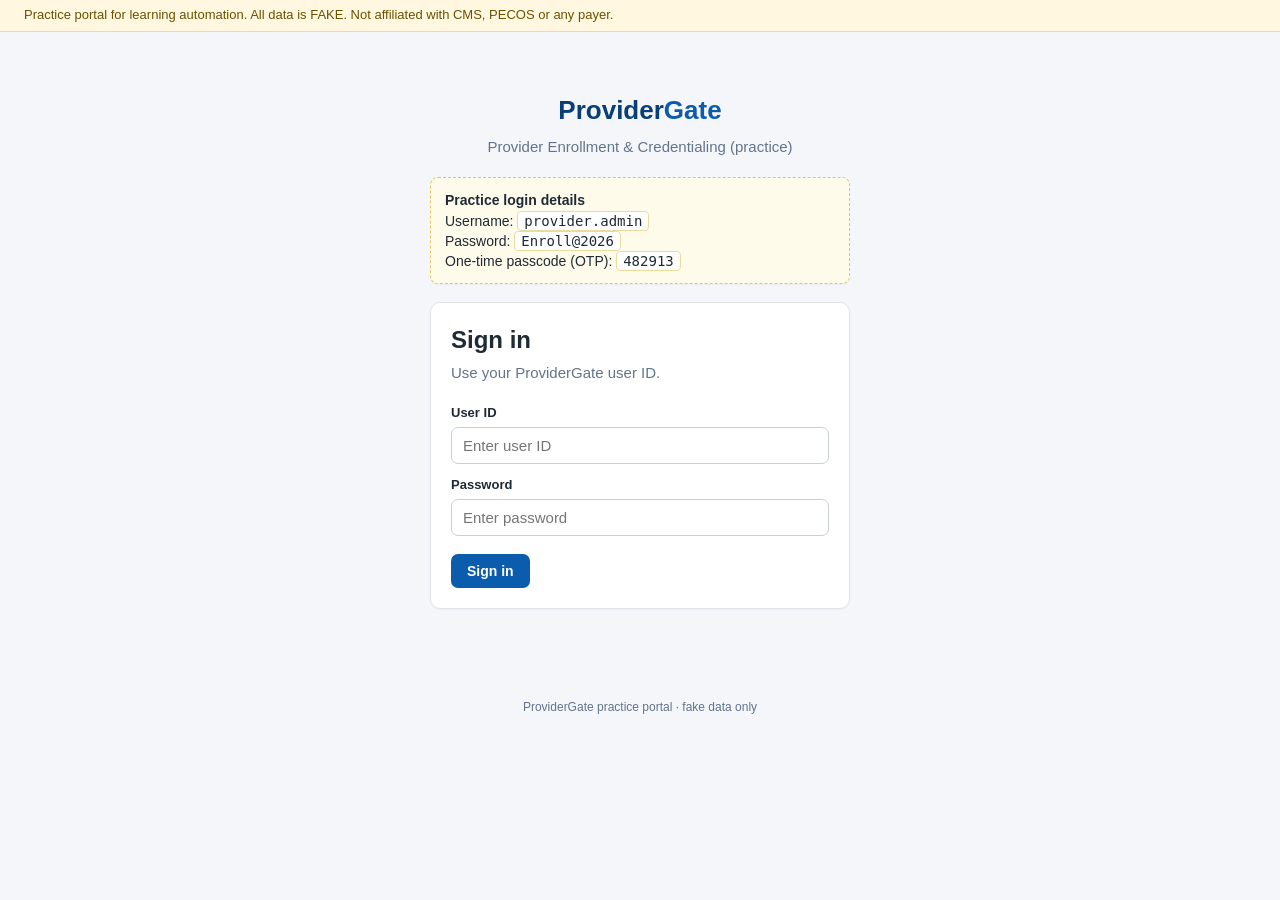
<file: practice-portal/index.html>
<!DOCTYPE html>
<html lang="en">
<head>
<meta charset="utf-8">
<meta name="viewport" content="width=device-width, initial-scale=1">
<title>Sign in | ProviderGate Practice Portal</title>
<link rel="stylesheet" href="style.css">
</head>
<body>
<div class="banner" role="note">Practice portal for learning automation. All data is FAKE. Not affiliated with CMS, PECOS or any payer.</div>
<div class="login-wrap">
  <div class="brand">Provider<span>Gate</span></div>
  <p class="sub" style="text-align:center">Provider Enrollment &amp; Credentialing (practice)</p>

  <div class="card creds" data-testid="practice-credentials">
    <strong>Practice login details</strong><br>
    Username: <code data-testid="demo-username">provider.admin</code><br>
    Password: <code data-testid="demo-password">Enroll@2026</code><br>
    One-time passcode (OTP): <code data-testid="demo-otp">482913</code>
  </div>

  <!-- STEP 1: username + password -->
  <form class="card" id="loginForm" data-testid="login-form" novalidate>
    <h1>Sign in</h1>
    <p class="sub">Use your ProviderGate user ID.</p>
    <label data-dyn-for="ctl00_Main_txtUserId">User ID</label>
    <input type="text" data-dyn="ctl00_Main_txtUserId" name="username" placeholder="Enter user ID" autocomplete="username" data-testid="username-input">
    <label data-dyn-for="ctl00_Main_txtPwd">Password</label>
    <input type="password" data-dyn="ctl00_Main_txtPwd" name="password" placeholder="Enter password" autocomplete="current-password" data-testid="password-input">
    <div class="alert error hidden" role="alert" data-testid="login-error"></div>
    <div class="actions"><button type="submit" data-dyn="ctl00_Main_btnLogin" data-testid="login-button">Sign in</button>
      <span class="muted hidden" data-testid="sending-code"><span class="spinner sm"></span>Sending code…</span></div>
  </form>

  <!-- STEP 2: OTP (appears after a short delay) -->
  <form class="card hidden" id="otpForm" data-testid="otp-form" novalidate>
    <h1>Verify it's you</h1>
    <p class="sub">We sent a 6-digit code to the phone ending in ••42.</p>
    <label data-dyn-for="ctl00_Main_txtOtp">One-time passcode</label>
    <input type="text" inputmode="numeric" maxlength="6" data-dyn="ctl00_Main_txtOtp" name="otp" placeholder="6-digit code" data-testid="otp-input" autocomplete="one-time-code">
    <div class="alert error hidden" role="alert" data-testid="otp-error"></div>
    <div class="actions"><button type="submit" data-dyn="ctl00_Main_btnVerify" data-testid="verify-otp-button">Verify</button>
      <span class="muted hidden" data-testid="verifying"><span class="spinner sm"></span>Verifying…</span></div>
  </form>
</div>
<footer>ProviderGate practice portal · fake data only</footer>
<script src="app.js"></script>
<script>
  Portal.randomizeIds();
  var next = Portal.qs("next") || "dashboard.html";
  if (!/^[\w.-]+\.html(\?.*)?$/.test(next)) next = "dashboard.html";
  if (Portal.isAuthed()) location.replace(next);

  var lf = document.getElementById("loginForm"), of = document.getElementById("otpForm");
  lf.addEventListener("submit", function (e) {
    e.preventDefault();
    var u = lf.username.value.trim(), p = lf.password.value, err = lf.querySelector("[data-testid=login-error]");
    err.classList.add("hidden");
    if (!u || !p) { err.textContent = "Enter your user ID and password."; err.classList.remove("hidden"); return; }
    if (u !== Portal.USER.username || p !== Portal.USER.password) { err.textContent = "Invalid user ID or password. Please try again."; err.classList.remove("hidden"); return; }
    lf.querySelector("[data-testid=login-button]").disabled = true;
    lf.querySelector("[data-testid=sending-code]").classList.remove("hidden");
    setTimeout(function () { lf.classList.add("hidden"); of.classList.remove("hidden"); of.otp.focus(); }, 600 + Math.random() * 900);
  });
  of.addEventListener("submit", function (e) {
    e.preventDefault();
    var err = of.querySelector("[data-testid=otp-error]");
    err.classList.add("hidden");
    if (of.otp.value.trim() !== Portal.USER.otp) { err.textContent = "That code is incorrect or expired."; err.classList.remove("hidden"); return; }
    of.querySelector("[data-testid=verifying]").classList.remove("hidden");
    setTimeout(function () { Portal.signIn(); location.href = next; }, 400);
  });
</script>
</body>
</html>
</file>
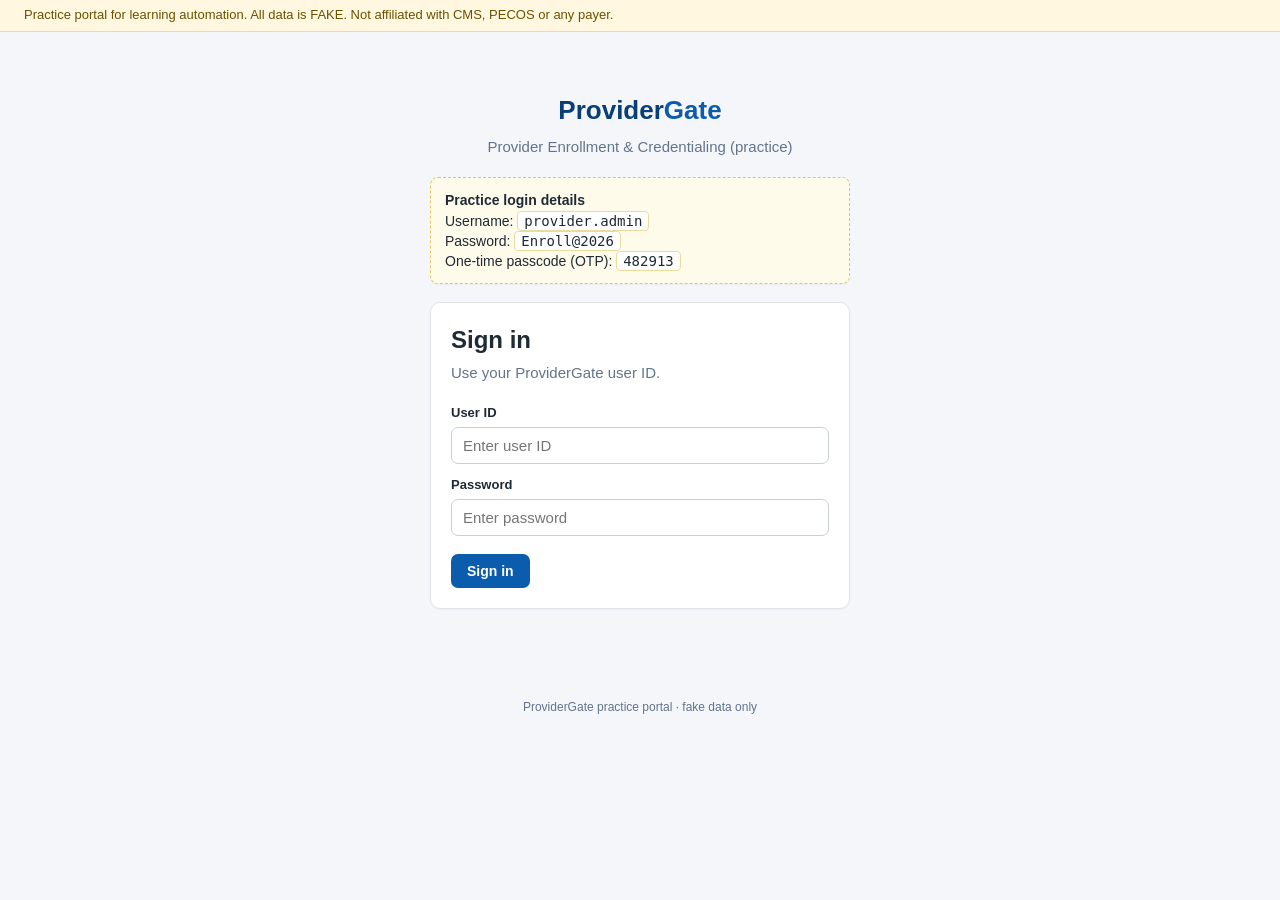
<file: practice-portal/dashboard.html>
<!DOCTYPE html>
<html lang="en">
<head>
<meta charset="utf-8">
<meta name="viewport" content="width=device-width, initial-scale=1">
<title>Dashboard | ProviderGate</title>
<link rel="stylesheet" href="style.css">
</head>
<body>
<main>
  <h1 data-testid="welcome-message">Welcome back, Provider Admin</h1>
  <p class="sub">Here's what's happening with your provider network today.</p>

  <div class="grid" style="margin-bottom:18px">
    <div class="card"><div class="stat-label">Providers on file</div><div class="stat" data-testid="stat-total">0</div></div>
    <div class="card"><div class="stat-label">Active licenses</div><div class="stat" data-testid="stat-active">0</div></div>
    <div class="card"><div class="stat-label">Expiring in 90 days</div><div class="stat" data-testid="stat-expiring" style="color:var(--warn)">0</div></div>
    <div class="card"><div class="stat-label">Applications in review</div><div class="stat" data-testid="stat-review">0</div></div>
  </div>

  <div class="card">
    <h2 style="margin-top:0;font-size:18px">Quick links</h2>
    <p class="help">Heads-up for automation: the order of these tiles changes on every visit. Never click "the 3rd tile".</p>
    <div class="grid" id="tiles" data-testid="quick-links"></div>
  </div>

  <div class="card">
    <h2 style="margin-top:0;font-size:18px">Recent activity</h2>
    <ul id="activity" data-testid="recent-activity"></ul>
  </div>
</main>
<footer>ProviderGate practice portal · fake data only</footer>
<script src="data.js"></script>
<script src="app.js"></script>
<script>
  if (Portal.requireAuth()) {
    Portal.header("dashboard.html");
    var P = window.PROVIDERS, today = new Date(); today.setHours(0,0,0,0);
    document.querySelector("[data-testid=stat-total]").textContent = P.length;
    document.querySelector("[data-testid=stat-active]").textContent = P.filter(function (p) { return p.licenseStatus === "Active"; }).length;
    document.querySelector("[data-testid=stat-expiring]").textContent = P.filter(function (p) { return p.licenseStatus === "Active" && p.expiryOffsetDays <= 90; }).length;
    document.querySelector("[data-testid=stat-review]").textContent = P.filter(function (p) { return p.enrollmentStatus === "In Review"; }).length;
    var tiles = [
      ["providers.html", "Provider search", "Find providers, filter by name, open details", "tile-providers"],
      ["license-lookup.html", "License lookup", "Check license status & expiry by NPI, license # or state", "tile-license"],
      ["enroll.html", "New enrollment", "Multi-step enrollment application", "tile-enroll"],
      ["downloads.html", "Downloads", "Provider roster CSV and reports", "tile-downloads"],
      ["status-queue.html", "Application status queue", "Slow page with a loading spinner", "tile-slow"],
      ["tools.html", "Help & tools", "Popups, new tabs and dialogs", "tile-tools"]
    ].sort(function () { return Math.random() - 0.5; });
    document.getElementById("tiles").innerHTML = tiles.map(function (t) {
      return '<a class="tile" href="' + t[0] + '" data-testid="' + t[3] + '" id="' + Portal.rid("tile") + '"><strong>' + t[1] + "</strong><small>" + t[2] + "</small></a>";
    }).join("");
    var acts = ["Revalidation reminder sent to Daniel Brooks, PA", "License verified for Aarav Mehta, MD (TX)", "Enrollment ENR-2026-104882 moved to In Review", "CAQH attestation due for 4 providers", "Roster export downloaded"];
    document.getElementById("activity").innerHTML = acts.map(function (a) { return "<li>" + a + "</li>"; }).join("");
  }
</script>
</body>
</html>
</file>
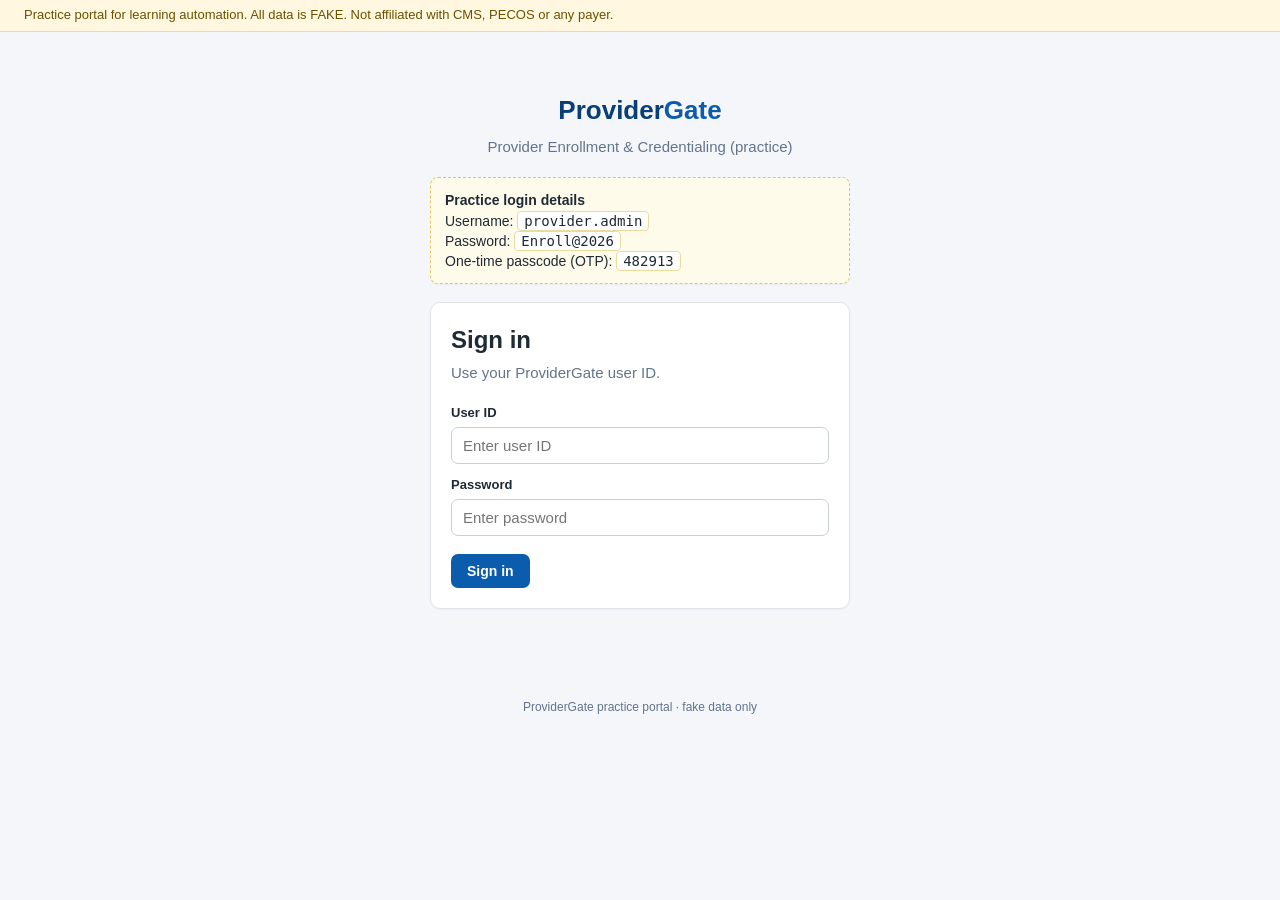
<file: practice-portal/downloads.html>
<!DOCTYPE html>
<html lang="en">
<head>
<meta charset="utf-8">
<meta name="viewport" content="width=device-width, initial-scale=1">
<title>Downloads | ProviderGate</title>
<link rel="stylesheet" href="style.css">
</head>
<body>
<main>
  <h1>Downloads</h1>
  <p class="sub">Exports and reports for your organization.</p>
  <div class="card">
    <table aria-label="Available downloads">
      <thead><tr><th>Report</th><th>Format</th><th>Updated</th><th></th></tr></thead>
      <tbody>
        <tr><td>Provider roster (all enrolled providers)</td><td>CSV</td><td data-testid="roster-updated"></td>
          <td><a class="btn" href="provider-roster.csv" download="provider-roster.csv" data-testid="download-roster" id="lnkRoster_ctl03_x81">Download CSV</a></td></tr>
        <tr><td>Enrollment status report (generated now)</td><td>CSV</td><td>On demand</td>
          <td><button type="button" class="secondary" data-testid="generate-report">Generate report</button></td></tr>
      </tbody>
    </table>
    <p class="help">Tip: the second button builds the file in the browser, so there is no fixed URL to grab. That's exactly when Playwright's <code>expect_download()</code> shines.</p>
    <div class="alert info hidden" data-testid="report-status" role="status"></div>
  </div>
</main>
<footer>ProviderGate practice portal · fake data only</footer>
<script src="data.js"></script>
<script src="app.js"></script>
<script>
if (Portal.requireAuth()) {
  Portal.header("downloads.html");
  document.querySelector("[data-testid=roster-updated]").textContent = Portal.fmtUS(new Date());
  document.querySelector("[data-testid=generate-report]").addEventListener("click", function () {
    var st = document.querySelector("[data-testid=report-status]");
    st.textContent = "Preparing report…"; st.classList.remove("hidden");
    setTimeout(function () {
      var lines = [["NPI", "Provider", "Enrollment Status", "License Status", "License Expiry"].join(",")];
      window.PROVIDERS.forEach(function (p) {
        lines.push([p.npi, '"' + p.firstName + " " + p.lastName + '"', p.enrollmentStatus, p.licenseStatus, Portal.fmtUS(Portal.expiryDate(p))].join(","));
      });
      var blob = new Blob([lines.join("\r\n")], { type: "text/csv" });
      var a = document.createElement("a"), d = new Date();
      a.href = URL.createObjectURL(blob);
      a.download = "enrollment_status_" + d.getFullYear() + String(d.getMonth() + 1).padStart(2, "0") + String(d.getDate()).padStart(2, "0") + ".csv";
      document.body.appendChild(a); a.click(); a.remove();
      st.textContent = "Report ready: " + a.download;
    }, 800);
  });
}
</script>
</body>
</html>
</file>
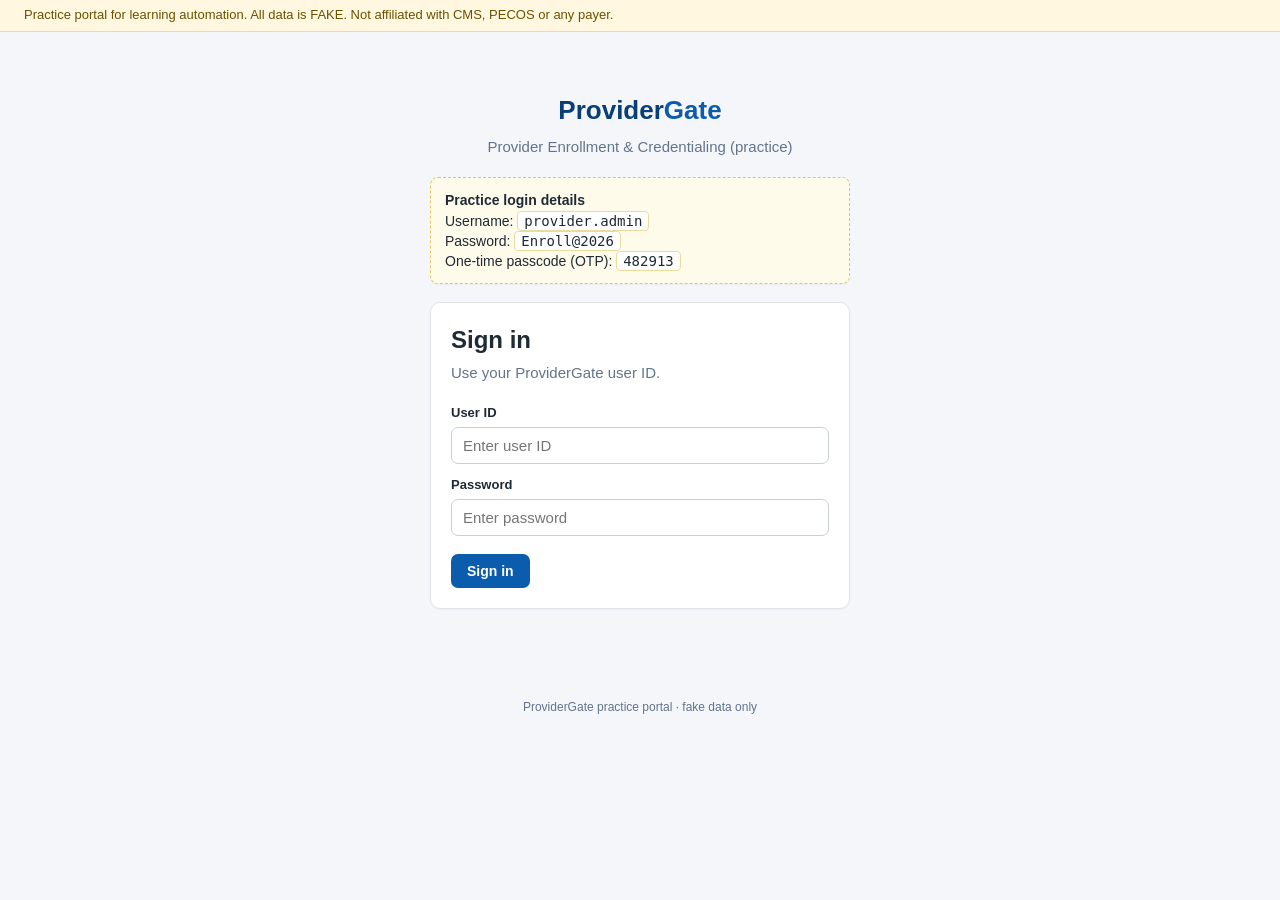
<file: practice-portal/enroll.html>
<!DOCTYPE html>
<html lang="en">
<head>
<meta charset="utf-8">
<meta name="viewport" content="width=device-width, initial-scale=1">
<title>New enrollment | ProviderGate</title>
<link rel="stylesheet" href="style.css">
</head>
<body>
<main>
  <h1>Provider enrollment application</h1>
  <p class="sub">Complete all four steps. Fields marked * are required.</p>
  <ol class="steps" data-testid="step-indicator">
    <li data-step="1">1. Provider details</li><li data-step="2">2. Practice</li><li data-step="3">3. Documents</li><li data-step="4">4. Review &amp; submit</li>
  </ol>

  <form id="enrollForm" class="card" novalidate data-testid="enrollment-form">
    <!-- STEP 1 -->
    <section data-step-panel="1" data-testid="step-1">
      <h2 style="margin-top:0;font-size:18px">Step 1 of 4: Provider details</h2>
      <div class="row">
        <div><label data-dyn-for="ctl00_Enroll_txtFirst">First name *</label><input type="text" name="firstName" data-dyn="ctl00_Enroll_txtFirst" data-testid="first-name"></div>
        <div><label data-dyn-for="ctl00_Enroll_txtLast">Last name *</label><input type="text" name="lastName" data-dyn="ctl00_Enroll_txtLast" data-testid="last-name"></div>
      </div>
      <div class="row">
        <div><label data-dyn-for="ctl00_Enroll_txtNpi">NPI *</label><input type="text" name="npi" maxlength="10" placeholder="10-digit NPI" data-dyn="ctl00_Enroll_txtNpi" data-testid="npi"><div class="help">Exactly 10 digits.</div></div>
        <div><label data-dyn-for="ctl00_Enroll_dtDob">Date of birth *</label><input type="date" name="dob" data-dyn="ctl00_Enroll_dtDob" data-testid="dob"></div>
      </div>
      <div class="row">
        <div><label data-dyn-for="ctl00_Enroll_ddlType">Provider type *</label>
          <select name="providerType" data-dyn="ctl00_Enroll_ddlType" data-testid="provider-type">
            <option value="">-- Select --</option><option value="MD">Physician (MD)</option><option value="DO">Physician (DO)</option>
            <option value="NP">Nurse Practitioner (NP)</option><option value="PA">Physician Assistant (PA)</option><option value="GRP">Group Practice</option>
          </select></div>
        <div><label data-dyn-for="ctl00_Enroll_ddlSpec">Primary specialty *</label>
          <select name="specialty" data-dyn="ctl00_Enroll_ddlSpec" data-testid="specialty"><option value="">-- Select --</option></select></div>
      </div>
    </section>

    <!-- STEP 2 -->
    <section data-step-panel="2" data-testid="step-2" class="hidden">
      <h2 style="margin-top:0;font-size:18px">Step 2 of 4: Practice information</h2>
      <fieldset data-testid="enrollment-type"><legend>Enrollment type *</legend>
        <label class="inline"><input type="radio" name="enrollmentType" value="new" data-testid="type-new"> New enrollment</label>
        <label class="inline"><input type="radio" name="enrollmentType" value="revalidation" data-testid="type-revalidation"> Revalidation</label>
        <label class="inline"><input type="radio" name="enrollmentType" value="change" data-testid="type-change"> Change of information</label>
      </fieldset>
      <div class="row">
        <div><label data-dyn-for="ctl00_Enroll_ddlState">Practice state *</label><select name="practiceState" data-dyn="ctl00_Enroll_ddlState" data-testid="practice-state"><option value="">-- Select --</option></select></div>
        <div><label data-dyn-for="ctl00_Enroll_dtEffective">Effective date *</label><input type="date" name="effectiveDate" data-dyn="ctl00_Enroll_dtEffective" data-testid="effective-date"></div>
      </div>
      <fieldset data-testid="services"><legend>Services offered (pick at least one) *</legend>
        <label class="inline"><input type="checkbox" name="services" value="in-person" data-testid="svc-in-person"> In-person visits</label>
        <label class="inline"><input type="checkbox" name="services" value="telehealth" data-testid="svc-telehealth"> Telehealth</label>
        <label class="inline"><input type="checkbox" name="services" value="home" data-testid="svc-home"> Home visits</label>
      </fieldset>
      <label class="inline"><input type="checkbox" name="acceptingNew" data-testid="accepting-new"> Accepting new patients</label>
    </section>

    <!-- STEP 3 -->
    <section data-step-panel="3" data-testid="step-3" class="hidden">
      <h2 style="margin-top:0;font-size:18px">Step 3 of 4: Supporting documents</h2>
      <label data-dyn-for="ctl00_Enroll_fuLicense">State license copy * (PDF, PNG or JPG)</label>
      <input type="file" name="licenseFile" accept=".pdf,.png,.jpg,.jpeg" data-dyn="ctl00_Enroll_fuLicense" data-testid="license-upload">
      <label data-dyn-for="ctl00_Enroll_fuW9">W-9 form (optional)</label>
      <input type="file" name="w9File" accept=".pdf" data-dyn="ctl00_Enroll_fuW9" data-testid="w9-upload">
      <p class="help">Selected files: <span data-testid="uploaded-files">none</span></p>
    </section>

    <!-- STEP 4 -->
    <section data-step-panel="4" data-testid="step-4" class="hidden">
      <h2 style="margin-top:0;font-size:18px">Step 4 of 4: Review &amp; submit</h2>
      <dl class="details" data-testid="review-summary" id="review"></dl>
      <label class="inline" style="margin-top:16px"><input type="checkbox" name="attest" data-testid="attest"> I attest that the information above is true and complete.</label>
    </section>

    <div class="alert error hidden" role="alert" data-testid="form-error"></div>
    <div class="actions">
      <button type="button" class="secondary hidden" data-testid="back-button">‹ Back</button>
      <button type="button" data-testid="next-button" data-dyn="ctl00_Enroll_btnNext">Next ›</button>
      <button type="submit" class="hidden" data-testid="submit-button" data-dyn="ctl00_Enroll_btnSubmit">Submit application</button>
    </div>
  </form>

  <div class="card hidden" data-testid="confirmation" role="status">
    <h2 style="margin-top:0">Application submitted</h2>
    <div class="alert success">Your application ID is <strong data-testid="confirmation-id"></strong>. Keep it for your records.</div>
    <p class="muted">Processing usually takes 30–45 days. <a href="enroll.html">Start another application</a></p>
  </div>
</main>
<footer>ProviderGate practice portal · fake data only</footer>
<script src="data.js"></script>
<script src="app.js"></script>
<script>
if (Portal.requireAuth()) {
  Portal.header("enroll.html");
  Portal.randomizeIds();
  var f = document.getElementById("enrollForm"), step = 1;
  var $ = function (t) { return document.querySelector("[data-testid=" + t + "]"); };
  var specs = Array.from(new Set(window.PROVIDERS.map(function (p) { return p.specialty; }))).sort();
  specs.forEach(function (s) { $("specialty").insertAdjacentHTML("beforeend", '<option value="' + Portal.esc(s) + '">' + Portal.esc(s) + "</option>"); });
  ["AZ","CA","CO","FL","GA","IL","MA","MI","NC","NJ","NV","NY","OH","OR","PA","TN","TX","WA"].forEach(function (s) { $("practice-state").insertAdjacentHTML("beforeend", '<option value="' + s + '">' + s + "</option>"); });

  var pre = Portal.providerByNpi(Portal.qs("npi"));
  if (pre) { f.firstName.value = pre.firstName; f.lastName.value = pre.lastName; f.npi.value = pre.npi; f.providerType.value = pre.credential; f.specialty.value = pre.specialty; }

  function files() {
    var n = [];
    if (f.licenseFile.files[0]) n.push(f.licenseFile.files[0].name);
    if (f.w9File.files[0]) n.push(f.w9File.files[0].name);
    return n;
  }
  f.licenseFile.addEventListener("change", function () { $("uploaded-files").textContent = files().join(", ") || "none"; });
  f.w9File.addEventListener("change", function () { $("uploaded-files").textContent = files().join(", ") || "none"; });

  function validate(s) {
    if (s === 1) {
      if (!f.firstName.value.trim() || !f.lastName.value.trim()) return "First and last name are required.";
      if (!/^\d{10}$/.test(f.npi.value.trim())) return "NPI must be exactly 10 digits.";
      if (!f.dob.value) return "Date of birth is required.";
      if (!f.providerType.value) return "Select a provider type.";
      if (!f.specialty.value) return "Select a primary specialty.";
    }
    if (s === 2) {
      if (!f.querySelector("input[name=enrollmentType]:checked")) return "Choose an enrollment type.";
      if (!f.practiceState.value) return "Select the practice state.";
      if (!f.effectiveDate.value) return "Effective date is required.";
      if (!f.querySelector("input[name=services]:checked")) return "Pick at least one service.";
    }
    if (s === 3) { if (!f.licenseFile.files.length) return "Upload a copy of the state license."; }
    if (s === 4) { if (!f.attest.checked) return "You must check the attestation box."; }
    return "";
  }
  function show(s) {
    step = s;
    document.querySelectorAll("[data-step-panel]").forEach(function (p) { p.classList.toggle("hidden", +p.dataset.stepPanel !== s); });
    document.querySelectorAll(".steps li").forEach(function (li) { var n = +li.dataset.step; li.className = n < s ? "done" : n === s ? "current" : ""; });
    $("back-button").classList.toggle("hidden", s === 1);
    $("next-button").classList.toggle("hidden", s === 4);
    $("submit-button").classList.toggle("hidden", s !== 4);
    $("form-error").classList.add("hidden");
    if (s === 4) {
      var svc = Array.from(f.querySelectorAll("input[name=services]:checked")).map(function (c) { return c.parentNode.textContent.trim(); });
      var rows = [["Name", f.firstName.value + " " + f.lastName.value], ["NPI", f.npi.value], ["Date of birth", f.dob.value],
        ["Provider type", f.providerType.options[f.providerType.selectedIndex].text], ["Specialty", f.specialty.value],
        ["Enrollment type", f.querySelector("input[name=enrollmentType]:checked").parentNode.textContent.trim()],
        ["Practice state", f.practiceState.value], ["Effective date", f.effectiveDate.value], ["Services", svc.join(", ")],
        ["Accepting new patients", f.acceptingNew.checked ? "Yes" : "No"], ["Documents", files().join(", ")]];
      document.getElementById("review").innerHTML = rows.map(function (r) { return "<dt>" + r[0] + '</dt><dd data-testid="review-' + r[0].toLowerCase().replace(/[^a-z]+/g, "-") + '">' + Portal.esc(r[1]) + "</dd>"; }).join("");
    }
  }
  function err(m) { $("form-error").textContent = m; $("form-error").classList.remove("hidden"); }
  $("next-button").addEventListener("click", function () { var m = validate(step); if (m) err(m); else show(step + 1); });
  $("back-button").addEventListener("click", function () { show(step - 1); });
  f.addEventListener("submit", function (e) {
    e.preventDefault();
    var m = validate(4); if (m) return err(m);
    $("submit-button").disabled = true; $("submit-button").textContent = "Submitting…";
    setTimeout(function () {
      f.classList.add("hidden"); $("step-indicator").classList.add("hidden");
      $("confirmation-id").textContent = "ENR-" + new Date().getFullYear() + "-" + String(Math.floor(100000 + Math.random() * 900000));
      $("confirmation").classList.remove("hidden");
    }, 700);
  });
  show(1);
}
</script>
</body>
</html>
</file>
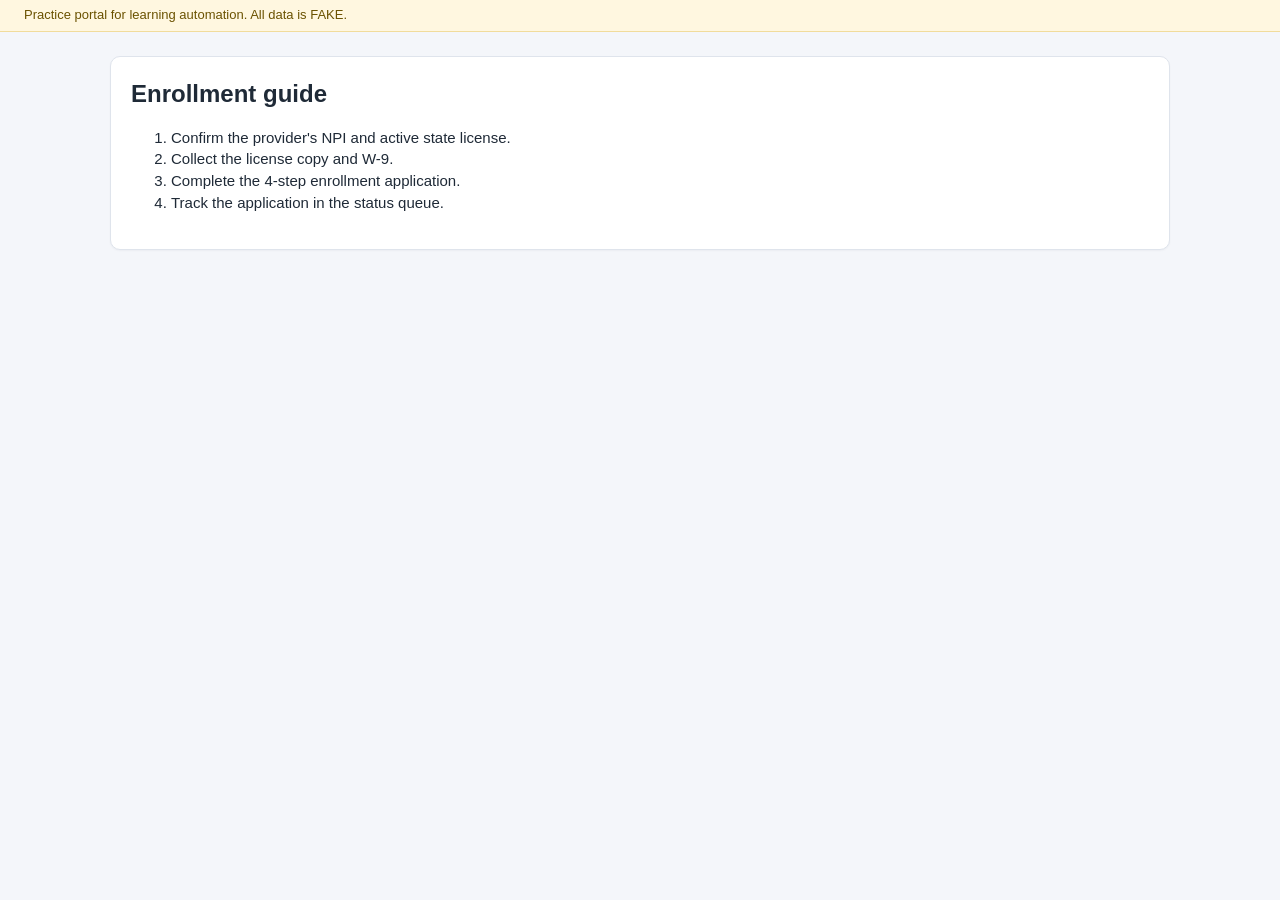
<file: practice-portal/help.html>
<!DOCTYPE html>
<html lang="en">
<head>
<meta charset="utf-8">
<meta name="viewport" content="width=device-width, initial-scale=1">
<title>Help center | ProviderGate</title>
<link rel="stylesheet" href="style.css">
</head>
<body>
<div class="banner" role="note">Practice portal for learning automation. All data is FAKE.</div>
<main>
  <section id="guide" class="card" data-testid="guide-section">
    <h1 data-testid="guide-title">Enrollment guide</h1>
    <ol>
      <li>Confirm the provider's NPI and active state license.</li>
      <li>Collect the license copy and W-9.</li>
      <li>Complete the 4-step enrollment application.</li>
      <li>Track the application in the status queue.</li>
    </ol>
  </section>
  <section id="fees" class="card hidden" data-testid="fees-section">
    <h1 data-testid="fees-title">Fee schedule (sample)</h1>
    <table aria-label="Fee schedule">
      <thead><tr><th>Application type</th><th>Fee (USD)</th></tr></thead>
      <tbody>
        <tr><td>Individual enrollment</td><td data-testid="fee-individual">$0.00</td></tr>
        <tr><td>Group enrollment</td><td data-testid="fee-group">$709.00</td></tr>
        <tr><td>Revalidation</td><td data-testid="fee-revalidation">$0.00</td></tr>
      </tbody>
    </table>
    <div class="actions"><button type="button" data-testid="close-window" onclick="window.close()">Close window</button></div>
  </section>
</main>
<script>
  var s = new URLSearchParams(location.search).get("section");
  if (s === "fees") {
    document.getElementById("guide").classList.add("hidden");
    document.getElementById("fees").classList.remove("hidden");
    document.title = "Fee schedule | ProviderGate";
  } else { document.title = "Enrollment guide | ProviderGate"; }
</script>
</body>
</html>
</file>
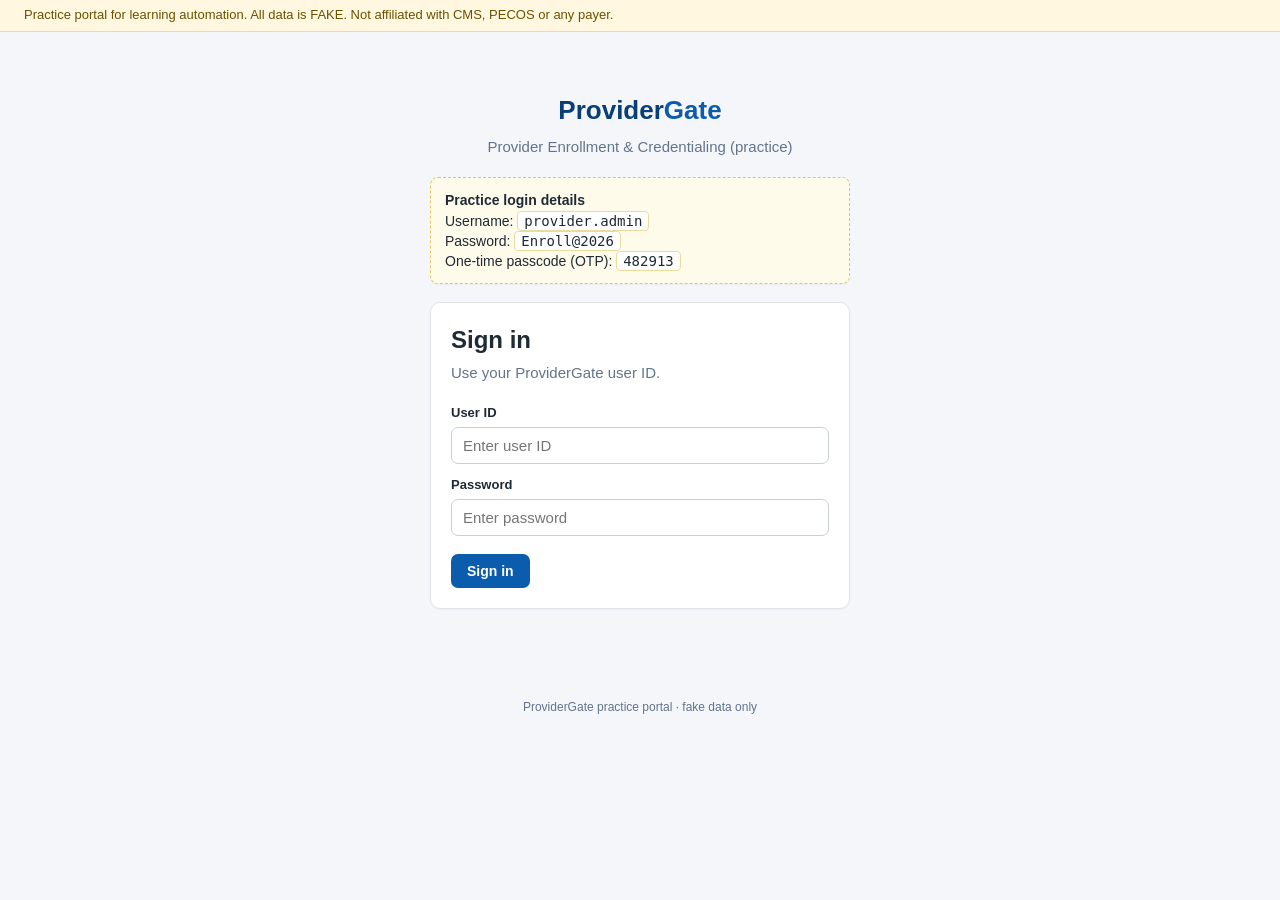
<file: practice-portal/license-lookup.html>
<!DOCTYPE html>
<html lang="en">
<head>
<meta charset="utf-8">
<meta name="viewport" content="width=device-width, initial-scale=1">
<title>License lookup | ProviderGate</title>
<link rel="stylesheet" href="style.css">
</head>
<body>
<main>
  <h1>State license lookup</h1>
  <p class="sub">Verify a provider's license status and expiration date. Search by NPI, license number or state (fill at least one).</p>
  <form class="card" id="lookupForm" data-testid="lookup-form" novalidate>
    <div class="row3">
      <div><label data-dyn-for="ctl00_Lic_txtNpi">NPI</label><input type="text" name="npi" maxlength="10" placeholder="10-digit NPI" data-dyn="ctl00_Lic_txtNpi" data-testid="lookup-npi"></div>
      <div><label data-dyn-for="ctl00_Lic_txtLicense">License number</label><input type="text" name="licenseNumber" placeholder="e.g. TX-MD-123456" data-dyn="ctl00_Lic_txtLicense" data-testid="lookup-license"></div>
      <div><label data-dyn-for="ctl00_Lic_ddlState">State</label><select name="state" data-dyn="ctl00_Lic_ddlState" data-testid="lookup-state"><option value="">Any state</option></select></div>
    </div>
    <div class="alert error hidden" role="alert" data-testid="lookup-error"></div>
    <div class="actions">
      <button type="submit" data-testid="lookup-search" data-dyn="ctl00_Lic_btnSearch">Search</button>
      <button type="button" class="secondary" data-testid="lookup-clear">Clear</button>
    </div>
  </form>
  <div class="card hidden" data-testid="lookup-loading"><div class="loading"><div class="spinner"></div><p>Searching state board records…</p></div></div>
  <div class="card hidden" data-testid="lookup-results-card">
    <p class="muted" data-testid="lookup-count" style="margin-top:0"></p>
    <table data-testid="lookup-results" aria-label="License results">
      <thead><tr><th>Provider</th><th>NPI</th><th>License #</th><th>State</th><th>Status</th><th>Expiration date</th></tr></thead>
      <tbody id="licRows"></tbody>
    </table>
    <p class="muted hidden" data-testid="no-results" style="padding:12px 0 0">No license records found for that search.</p>
  </div>
</main>
<footer>ProviderGate practice portal · fake data only · add <code>?flaky=1</code> to the URL to simulate an unreliable state board (practice retries)</footer>
<script src="data.js"></script>
<script src="app.js"></script>
<script>
if (Portal.requireAuth()) {
  Portal.header("license-lookup.html");
  Portal.randomizeIds();
  var f = document.getElementById("lookupForm");
  var $ = function (t) { return document.querySelector("[data-testid=" + t + "]"); };
  var flaky = Portal.qs("flaky") === "1";
  Array.from(new Set(window.PROVIDERS.map(function (p) { return p.state; }))).sort().forEach(function (s) {
    $("lookup-state").insertAdjacentHTML("beforeend", '<option value="' + s + '">' + s + "</option>");
  });
  f.addEventListener("submit", function (e) {
    e.preventDefault();
    var npi = f.npi.value.trim(), lic = f.licenseNumber.value.trim().toUpperCase(), st = f.state.value;
    $("lookup-error").classList.add("hidden");
    $("lookup-results-card").classList.add("hidden");
    if (!npi && !lic && !st) { $("lookup-error").textContent = "Enter an NPI, a license number or pick a state."; $("lookup-error").classList.remove("hidden"); return; }
    if (npi && !/^\d{10}$/.test(npi)) { $("lookup-error").textContent = "NPI must be exactly 10 digits."; $("lookup-error").classList.remove("hidden"); return; }
    $("lookup-loading").classList.remove("hidden");
    $("lookup-search").disabled = true;
    setTimeout(function () {
      $("lookup-loading").classList.add("hidden");
      $("lookup-search").disabled = false;
      if (flaky && Math.random() < 0.25) {
        $("lookup-error").textContent = "State board service temporarily unavailable (error 503). Please try again.";
        $("lookup-error").classList.remove("hidden");
        return;
      }
      var hits = window.PROVIDERS.filter(function (p) {
        return (!npi || p.npi === npi) && (!lic || p.licenseNumber === lic) && (!st || p.state === st);
      });
      document.getElementById("licRows").innerHTML = hits.map(function (p) {
        return '<tr data-testid="license-row" data-npi="' + p.npi + '" id="' + Portal.rid("gvLic_row") + '">' +
          '<td data-testid="lic-name">' + Portal.esc(p.firstName + " " + p.lastName + ", " + p.credential) + "</td>" +
          '<td data-testid="lic-npi">' + p.npi + '</td><td data-testid="lic-number">' + p.licenseNumber + "</td>" +
          '<td data-testid="lic-state">' + p.state + '</td><td data-testid="lic-status">' + p.licenseStatus + "</td>" +
          '<td data-testid="lic-expiry">' + (Portal.fmtUS(Portal.expiryDate(p)) || "N/A") + "</td></tr>";
      }).join("");
      $("lookup-count").textContent = hits.length + " record" + (hits.length === 1 ? "" : "s") + " found";
      $("no-results").classList.toggle("hidden", hits.length > 0);
      $("lookup-results").classList.toggle("hidden", hits.length === 0);
      $("lookup-results-card").classList.remove("hidden");
    }, 500 + Math.random() * 900);
  });
  $("lookup-clear").addEventListener("click", function () { f.reset(); $("lookup-results-card").classList.add("hidden"); $("lookup-error").classList.add("hidden"); });
}
</script>
</body>
</html>
</file>
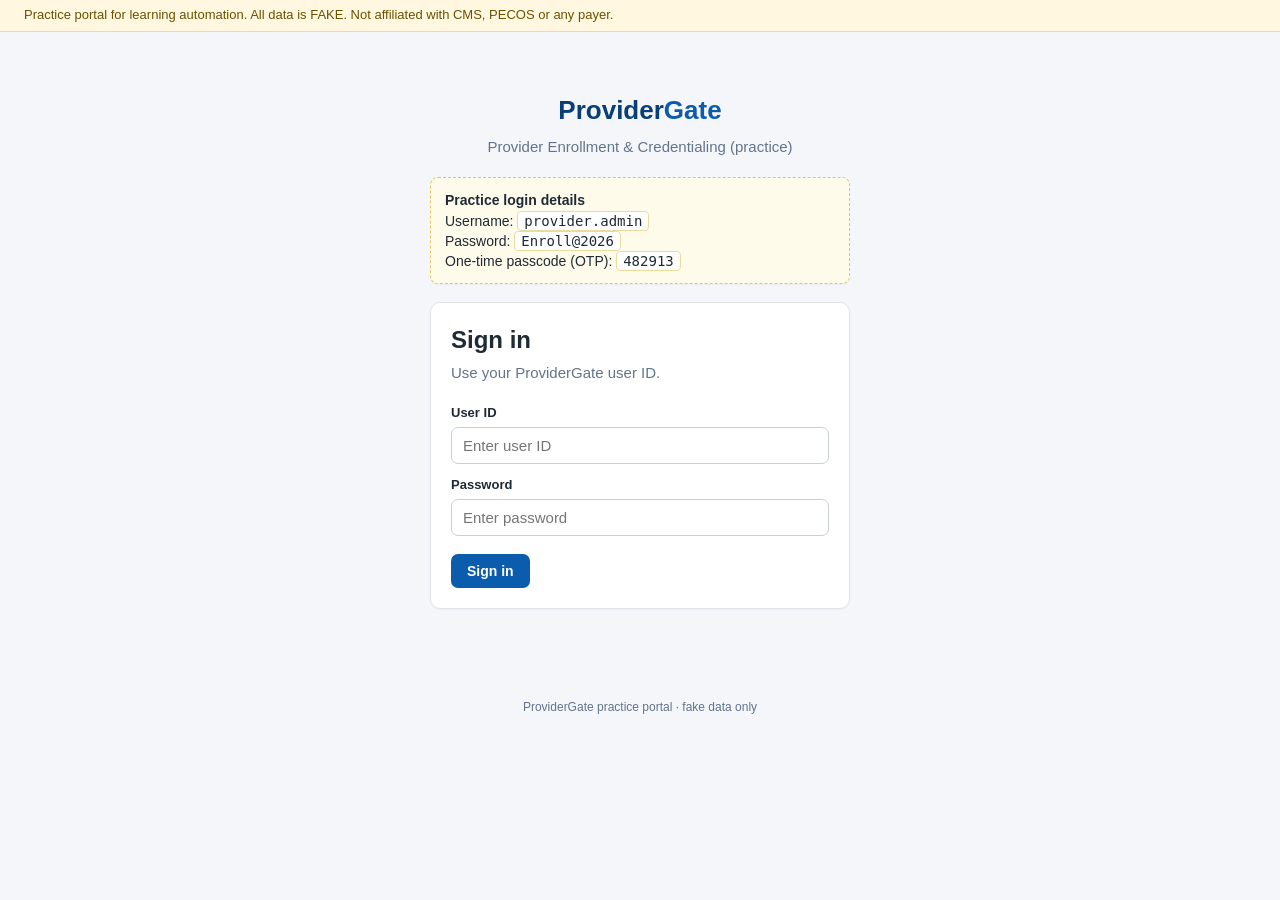
<file: practice-portal/provider.html>
<!DOCTYPE html>
<html lang="en">
<head>
<meta charset="utf-8">
<meta name="viewport" content="width=device-width, initial-scale=1">
<title>Provider details | ProviderGate</title>
<link rel="stylesheet" href="style.css">
</head>
<body>
<main>
  <p><a href="providers.html" data-testid="back-to-search">‹ Back to provider search</a></p>
  <div id="notFound" class="card hidden" data-testid="provider-not-found"><h1>Provider not found</h1><p class="sub">No provider with that NPI is on file.</p></div>
  <div id="detail" class="hidden">
    <h1 data-testid="detail-name"></h1>
    <p class="sub" data-testid="detail-specialty"></p>
    <div class="card">
      <h2 style="margin-top:0;font-size:17px">Provider information</h2>
      <dl class="details">
        <dt>NPI</dt><dd data-testid="detail-npi"></dd>
        <dt>Credential</dt><dd data-testid="detail-credential"></dd>
        <dt>Practice location</dt><dd data-testid="detail-location"></dd>
        <dt>Phone</dt><dd data-testid="detail-phone"></dd>
        <dt>Email</dt><dd data-testid="detail-email"></dd>
        <dt>Enrollment status</dt><dd data-testid="detail-enrollment"></dd>
      </dl>
    </div>
    <div class="card">
      <h2 style="margin-top:0;font-size:17px">State license</h2>
      <dl class="details">
        <dt>License number</dt><dd data-testid="detail-license"></dd>
        <dt>Issuing state</dt><dd data-testid="detail-license-state"></dd>
        <dt>License status</dt><dd data-testid="detail-license-status"></dd>
        <dt>Expiration date</dt><dd data-testid="detail-expiry"></dd>
      </dl>
    </div>
    <div class="actions"><a class="btn" data-testid="start-enrollment" id="startEnroll" href="enroll.html">Start revalidation / enrollment</a></div>
  </div>
</main>
<footer>ProviderGate practice portal · fake data only</footer>
<script src="data.js"></script>
<script src="app.js"></script>
<script>
if (Portal.requireAuth()) {
  Portal.header("providers.html");
  var p = Portal.providerByNpi(Portal.qs("npi"));
  var $ = function (t) { return document.querySelector("[data-testid=" + t + "]"); };
  if (!p) { document.getElementById("notFound").classList.remove("hidden"); }
  else {
    document.getElementById("detail").classList.remove("hidden");
    document.title = p.firstName + " " + p.lastName + " | ProviderGate";
    $("detail-name").textContent = p.firstName + " " + p.lastName + ", " + p.credential;
    $("detail-specialty").textContent = p.specialty;
    $("detail-npi").textContent = p.npi;
    $("detail-credential").textContent = p.credential;
    $("detail-location").textContent = p.city + ", " + p.state;
    $("detail-phone").textContent = p.phone;
    $("detail-email").textContent = p.email;
    $("detail-enrollment").innerHTML = Portal.badge(p.enrollmentStatus);
    $("detail-license").textContent = p.licenseNumber;
    $("detail-license-state").textContent = p.state;
    $("detail-license-status").innerHTML = Portal.badge(p.licenseStatus);
    $("detail-expiry").textContent = Portal.fmtUS(Portal.expiryDate(p)) || "—";
    document.getElementById("startEnroll").href = "enroll.html?npi=" + p.npi;
  }
}
</script>
</body>
</html>
</file>
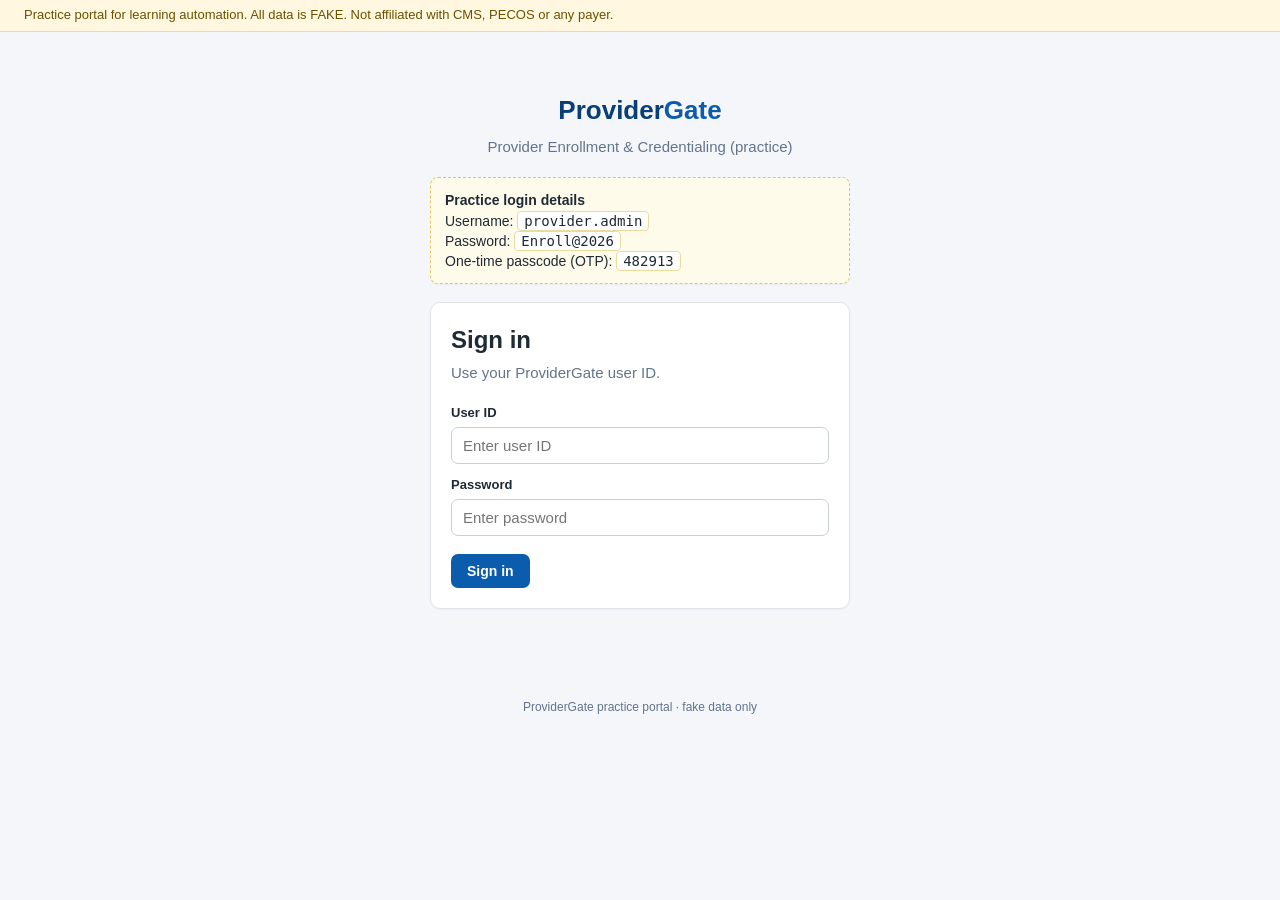
<file: practice-portal/providers.html>
<!DOCTYPE html>
<html lang="en">
<head>
<meta charset="utf-8">
<meta name="viewport" content="width=device-width, initial-scale=1">
<title>Provider search | ProviderGate</title>
<link rel="stylesheet" href="style.css">
</head>
<body>
<main>
  <h1>Provider search</h1>
  <p class="sub">All providers enrolled through your organization.</p>
  <div class="card">
    <div class="toolbar">
      <div>
        <button type="button" data-testid="open-filter-drawer" data-dyn="ctl00_Main_btnFilter" aria-controls="filterDrawer">Filter by name</button>
        <span class="chips" data-testid="active-filters"></span>
      </div>
      <div class="muted" data-testid="results-summary" aria-live="polite"></div>
    </div>
    <div class="loading hidden" data-testid="table-loading"><div class="spinner"></div><p>Loading providers…</p></div>
    <table data-testid="providers-table" aria-label="Providers">
      <thead><tr><th>NPI</th><th>Provider name</th><th>Specialty</th><th>State</th><th>Enrollment status</th></tr></thead>
      <tbody id="rows"></tbody>
    </table>
    <p class="muted hidden" data-testid="no-results" style="padding:16px">No providers match your filters.</p>
    <div class="pager" data-testid="pagination">
      <button type="button" data-testid="prev-page" aria-label="Previous page">‹ Prev</button>
      <span id="pageButtons"></span>
      <button type="button" data-testid="next-page" aria-label="Next page">Next ›</button>
      <span class="muted" data-testid="page-info" style="margin-left:8px"></span>
    </div>
  </div>
</main>

<div class="drawer-backdrop hidden" data-testid="drawer-backdrop"></div>
<aside class="drawer" id="filterDrawer" role="dialog" aria-label="Filter providers" data-testid="filter-drawer" aria-hidden="true">
  <h2>Filter by name</h2>
  <p class="help">Partial names work, e.g. "pat" finds Patel.</p>
  <label data-dyn-for="ctl00_Drawer_txtName">Provider name</label>
  <input type="text" name="providerName" data-dyn="ctl00_Drawer_txtName" placeholder="First or last name" data-testid="filter-name">
  <label data-dyn-for="ctl00_Drawer_ddlState">State</label>
  <select name="state" data-dyn="ctl00_Drawer_ddlState" data-testid="filter-state"><option value="">All states</option></select>
  <label data-dyn-for="ctl00_Drawer_ddlSpecialty">Specialty</label>
  <select name="specialty" data-dyn="ctl00_Drawer_ddlSpecialty" data-testid="filter-specialty"><option value="">All specialties</option></select>
  <div class="actions">
    <button type="button" data-testid="apply-filters">Apply filters</button>
    <button type="button" class="secondary" data-testid="clear-filters">Clear</button>
    <button type="button" class="secondary" data-testid="close-drawer" aria-label="Close filter drawer">✕</button>
  </div>
</aside>
<footer>ProviderGate practice portal · fake data only</footer>
<script src="data.js"></script>
<script src="app.js"></script>
<script>
if (Portal.requireAuth()) {
  Portal.header("providers.html");
  Portal.randomizeIds();
  var PAGE_SIZE = 8, page = 1, filters = { name: "", state: "", specialty: "" };
  var all = window.PROVIDERS.slice().sort(function (a, b) { return a.lastName.localeCompare(b.lastName); });
  var drawer = document.getElementById("filterDrawer"), backdrop = document.querySelector("[data-testid=drawer-backdrop]");
  var $ = function (t) { return document.querySelector("[data-testid=" + t + "]"); };

  function uniq(k) { return Array.from(new Set(all.map(function (p) { return p[k]; }))).sort(); }
  uniq("state").forEach(function (s) { $("filter-state").insertAdjacentHTML("beforeend", '<option value="' + s + '">' + s + "</option>"); });
  uniq("specialty").forEach(function (s) { $("filter-specialty").insertAdjacentHTML("beforeend", '<option value="' + Portal.esc(s) + '">' + Portal.esc(s) + "</option>"); });

  function filtered() {
    var n = filters.name.toLowerCase();
    return all.filter(function (p) {
      return (!n || (p.firstName + " " + p.lastName).toLowerCase().indexOf(n) >= 0) &&
        (!filters.state || p.state === filters.state) && (!filters.specialty || p.specialty === filters.specialty);
    });
  }
  function render() {
    var list = filtered(), pages = Math.max(1, Math.ceil(list.length / PAGE_SIZE));
    if (page > pages) page = pages;
    var start = (page - 1) * PAGE_SIZE, slice = list.slice(start, start + PAGE_SIZE);
    document.getElementById("rows").innerHTML = slice.map(function (p) {
      return '<tr data-testid="provider-row" data-npi="' + p.npi + '" id="' + Portal.rid("gvProviders_row") + '">' +
        '<td data-testid="cell-npi">' + p.npi + "</td>" +
        '<td data-testid="cell-name"><a href="provider.html?npi=' + p.npi + '">' + Portal.esc(p.firstName + " " + p.lastName + ", " + p.credential) + "</a></td>" +
        '<td data-testid="cell-specialty">' + Portal.esc(p.specialty) + '</td><td data-testid="cell-state">' + p.state + "</td>" +
        '<td data-testid="cell-status">' + Portal.badge(p.enrollmentStatus) + "</td></tr>";
    }).join("");
    $("no-results").classList.toggle("hidden", list.length > 0);
    $("results-summary").textContent = list.length ? "Showing " + (start + 1) + "–" + (start + slice.length) + " of " + list.length + " providers" : "0 providers";
    $("page-info").textContent = "Page " + page + " of " + pages;
    $("prev-page").disabled = page <= 1;
    $("next-page").disabled = page >= pages;
    var pb = "";
    for (var i = 1; i <= pages; i++) pb += '<button type="button" data-testid="page-' + i + '" aria-label="Page ' + i + '"' + (i === page ? ' class="current" aria-current="page"' : "") + ">" + i + "</button>";
    document.getElementById("pageButtons").innerHTML = pb;
    var chips = [];
    if (filters.name) chips.push("Name: " + filters.name);
    if (filters.state) chips.push("State: " + filters.state);
    if (filters.specialty) chips.push("Specialty: " + filters.specialty);
    $("active-filters").innerHTML = chips.map(function (c) { return "<span>" + Portal.esc(c) + "</span>"; }).join("");
  }
  function loadThen(fn) { // fake server round-trip so learners must wait
    $("table-loading").classList.remove("hidden"); $("providers-table").classList.add("hidden");
    setTimeout(function () { fn(); render(); $("table-loading").classList.add("hidden"); $("providers-table").classList.remove("hidden"); }, 300 + Math.random() * 500);
  }
  function openDrawer() { drawer.classList.add("open"); drawer.setAttribute("aria-hidden", "false"); backdrop.classList.remove("hidden"); setTimeout(function(){ $("filter-name").focus(); }, 260); }
  function closeDrawer() { drawer.classList.remove("open"); drawer.setAttribute("aria-hidden", "true"); backdrop.classList.add("hidden"); }
  $("open-filter-drawer").addEventListener("click", openDrawer);
  $("close-drawer").addEventListener("click", closeDrawer);
  backdrop.addEventListener("click", closeDrawer);
  $("apply-filters").addEventListener("click", function () {
    closeDrawer();
    loadThen(function () { filters = { name: $("filter-name").value.trim(), state: $("filter-state").value, specialty: $("filter-specialty").value }; page = 1; });
  });
  $("clear-filters").addEventListener("click", function () {
    $("filter-name").value = ""; $("filter-state").value = ""; $("filter-specialty").value = "";
    closeDrawer(); loadThen(function () { filters = { name: "", state: "", specialty: "" }; page = 1; });
  });
  $("filter-name").addEventListener("keydown", function (e) { if (e.key === "Enter") $("apply-filters").click(); });
  $("prev-page").addEventListener("click", function () { loadThen(function () { page--; }); });
  $("next-page").addEventListener("click", function () { loadThen(function () { page++; }); });
  document.getElementById("pageButtons").addEventListener("click", function (e) {
    var b = e.target.closest("button"); if (b) { var n = +b.textContent; loadThen(function () { page = n; }); }
  });
  loadThen(function () {});
}
</script>
</body>
</html>
</file>
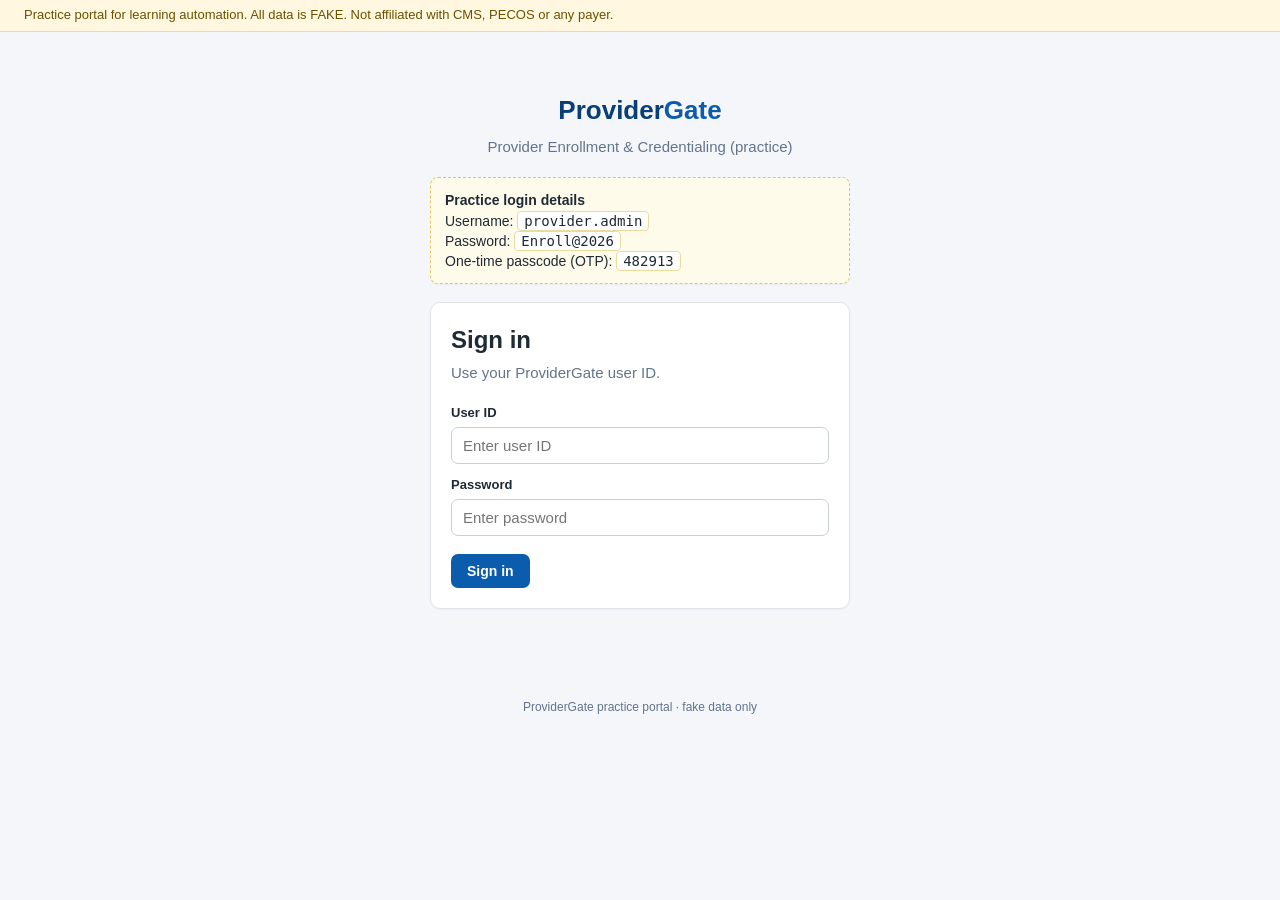
<file: practice-portal/status-queue.html>
<!DOCTYPE html>
<html lang="en">
<head>
<meta charset="utf-8">
<meta name="viewport" content="width=device-width, initial-scale=1">
<title>Application status queue | ProviderGate</title>
<link rel="stylesheet" href="style.css">
</head>
<body>
<main>
  <h1>Application status queue</h1>
  <p class="sub">This page is deliberately slow (1–3 seconds, random) to practise waits. Never use a fixed sleep here!</p>
  <div class="card">
    <div class="toolbar"><span class="muted" data-testid="load-time"></span><button type="button" class="secondary" data-testid="reload-queue">Refresh queue</button></div>
    <div class="loading" data-testid="spinner" role="progressbar" aria-label="Loading applications"><div class="spinner"></div><p>Loading applications…</p></div>
    <table class="hidden" data-testid="queue-table" aria-label="Application queue">
      <thead><tr><th>Application ID</th><th>Provider</th><th>Type</th><th>Submitted</th><th>Status</th></tr></thead>
      <tbody id="qRows"></tbody>
    </table>
  </div>
</main>
<footer>ProviderGate practice portal · fake data only</footer>
<script src="data.js"></script>
<script src="app.js"></script>
<script>
if (Portal.requireAuth()) {
  Portal.header("status-queue.html");
  var $ = function (t) { return document.querySelector("[data-testid=" + t + "]"); };
  function load() {
    var delay = 1000 + Math.floor(Math.random() * 2000);
    $("spinner").classList.remove("hidden"); $("queue-table").classList.add("hidden"); $("load-time").textContent = "";
    setTimeout(function () {
      var types = ["New enrollment", "Revalidation", "Change of information"];
      var rows = window.PROVIDERS.slice(0, 12).map(function (p, i) {
        var d = new Date(); d.setDate(d.getDate() - (i * 3 + 2));
        return '<tr data-testid="queue-row" id="' + Portal.rid("gvQueue_row") + '"><td data-testid="app-id">ENR-2026-' + (104800 + i * 17) + "</td><td>" +
          Portal.esc(p.firstName + " " + p.lastName) + "</td><td>" + types[i % 3] + "</td><td>" + Portal.fmtUS(d) + "</td><td>" + Portal.badge(p.enrollmentStatus) + "</td></tr>";
      });
      document.getElementById("qRows").innerHTML = rows.join("");
      $("spinner").classList.add("hidden"); $("queue-table").classList.remove("hidden");
      $("load-time").textContent = "Loaded in " + (delay / 1000).toFixed(1) + " s";
    }, delay);
  }
  $("reload-queue").addEventListener("click", load);
  load();
}
</script>
</body>
</html>
</file>
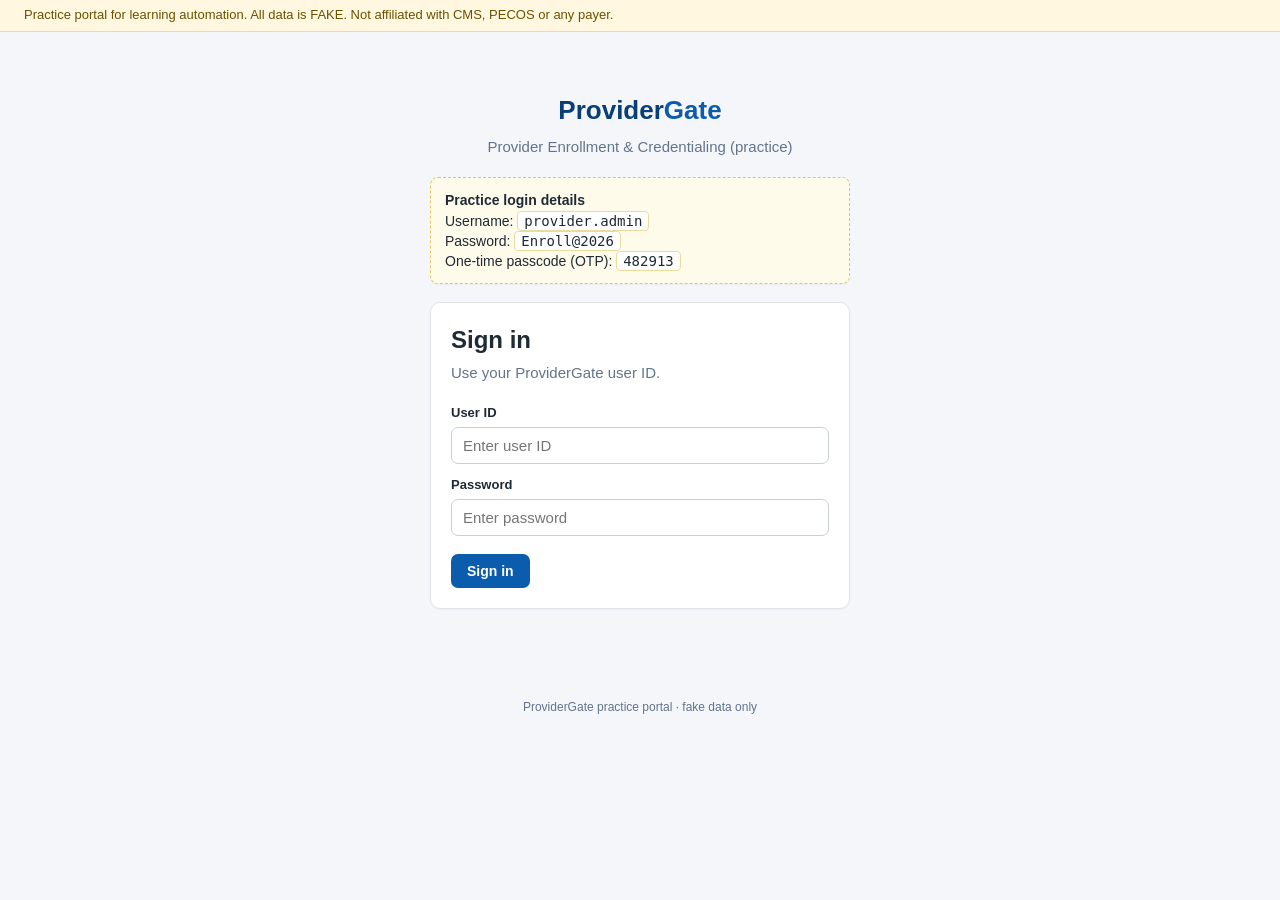
<file: practice-portal/tools.html>
<!DOCTYPE html>
<html lang="en">
<head>
<meta charset="utf-8">
<meta name="viewport" content="width=device-width, initial-scale=1">
<title>Help &amp; tools | ProviderGate</title>
<link rel="stylesheet" href="style.css">
</head>
<body>
<main>
  <h1>Help &amp; tools</h1>
  <p class="sub">New tabs, popup windows and browser dialogs: the things that make PAD bots hang.</p>
  <div class="grid">
    <div class="card">
      <h2 style="margin-top:0;font-size:17px">New tab</h2>
      <p class="muted">Opens the enrollment guide in a new browser tab.</p>
      <a href="help.html?section=guide" target="_blank" rel="noopener" data-testid="open-guide-tab">Open enrollment guide (new tab)</a>
    </div>
    <div class="card">
      <h2 style="margin-top:0;font-size:17px">Popup window</h2>
      <p class="muted">Opens the fee schedule in a small popup window.</p>
      <button type="button" data-testid="open-fee-popup">View fee schedule</button>
    </div>
    <div class="card">
      <h2 style="margin-top:0;font-size:17px">Alert</h2>
      <p class="muted">Shows a browser alert with an OK button.</p>
      <button type="button" data-testid="show-alert">Show session notice</button>
    </div>
    <div class="card">
      <h2 style="margin-top:0;font-size:17px">Confirm</h2>
      <p class="muted">Asks OK / Cancel before withdrawing application ENR-2026-104882.</p>
      <button type="button" class="danger" data-testid="withdraw-application">Withdraw application</button>
    </div>
    <div class="card">
      <h2 style="margin-top:0;font-size:17px">Prompt</h2>
      <p class="muted">Asks you to type a note.</p>
      <button type="button" class="secondary" data-testid="add-note">Add case note</button>
    </div>
  </div>
  <div class="card"><strong>Result:</strong> <span data-testid="dialog-result" role="status">Nothing yet.</span></div>
</main>
<footer>ProviderGate practice portal · fake data only</footer>
<script src="app.js"></script>
<script>
if (Portal.requireAuth()) {
  Portal.header("tools.html");
  var res = document.querySelector("[data-testid=dialog-result]");
  document.querySelector("[data-testid=open-fee-popup]").addEventListener("click", function () {
    window.open("help.html?section=fees", "feeSchedule", "width=640,height=520");
  });
  document.querySelector("[data-testid=show-alert]").addEventListener("click", function () {
    alert("Your session will expire in 15 minutes. Save your work.");
    res.textContent = "Alert acknowledged.";
  });
  document.querySelector("[data-testid=withdraw-application]").addEventListener("click", function () {
    var ok = confirm("Are you sure you want to withdraw application ENR-2026-104882? This cannot be undone.");
    res.textContent = ok ? "Application ENR-2026-104882 withdrawn." : "Withdrawal cancelled.";
  });
  document.querySelector("[data-testid=add-note]").addEventListener("click", function () {
    var n = prompt("Enter a case note:", "");
    res.textContent = n ? "Note saved: " + n : "No note added.";
  });
}
</script>
</body>
</html>
</file>
<file: practice-portal/style.css>
/* ProviderGate practice portal - fake data, for learning Playwright only */
:root{--brand:#0b5cad;--brand-dark:#083f78;--bg:#f4f6fa;--card:#fff;--text:#1f2a37;--muted:#64748b;--line:#dfe4ec;--ok:#117a43;--warn:#b26a00;--bad:#b42318;--info:#0b5cad;}
*{box-sizing:border-box}
body{margin:0;font-family:"Segoe UI",Roboto,Arial,sans-serif;background:var(--bg);color:var(--text);font-size:15px;line-height:1.45}
a{color:var(--brand)}
.topbar{background:var(--brand-dark);color:#fff;display:flex;align-items:center;gap:24px;padding:0 24px;height:56px}
.topbar .logo{font-weight:700;font-size:18px;letter-spacing:.3px;white-space:nowrap}
.topbar .logo span{color:#8cc4ff}
.topbar nav{display:flex;gap:4px;flex-wrap:wrap;flex:1}
.topbar nav a{color:#dbe9ff;text-decoration:none;padding:6px 10px;border-radius:6px;font-size:14px}
.topbar nav a:hover,.topbar nav a.active{background:rgba(255,255,255,.14);color:#fff}
.topbar .who{font-size:13px;color:#cfe0f5;white-space:nowrap}
.topbar button{margin-left:8px}
.banner{background:#fff7e0;border-bottom:1px solid #f1dc9c;color:#6b5200;font-size:13px;padding:6px 24px}
main{max-width:1100px;margin:24px auto;padding:0 20px}
h1{font-size:24px;margin:0 0 4px}
.sub{color:var(--muted);margin:0 0 20px}
.card{background:var(--card);border:1px solid var(--line);border-radius:10px;padding:20px;margin-bottom:18px;box-shadow:0 1px 2px rgba(16,24,40,.04)}
.grid{display:grid;grid-template-columns:repeat(auto-fill,minmax(220px,1fr));gap:16px}
.stat{font-size:30px;font-weight:700}
.stat-label{color:var(--muted);font-size:13px;text-transform:uppercase;letter-spacing:.4px}
.tile{display:block;text-decoration:none;color:inherit;border:1px solid var(--line);border-radius:10px;padding:16px;background:#fff;transition:.15s}
.tile:hover{border-color:var(--brand);box-shadow:0 2px 8px rgba(11,92,173,.12)}
.tile strong{display:block;color:var(--brand);margin-bottom:4px}
.tile small{color:var(--muted)}
label{display:block;font-weight:600;font-size:13px;margin:12px 0 4px}
input[type=text],input[type=password],input[type=date],input[type=email],input[type=number],select,textarea{width:100%;padding:9px 11px;border:1px solid #c7cfdb;border-radius:7px;font-size:15px;background:#fff;font-family:inherit}
input:focus,select:focus{outline:2px solid #9cc7f5;border-color:var(--brand)}
.inline{display:flex;align-items:center;gap:8px;font-weight:400;margin:6px 0}
.inline input{margin:0}
.row{display:grid;grid-template-columns:1fr 1fr;gap:0 18px}
.row3{display:grid;grid-template-columns:1fr 1fr 1fr;gap:0 18px}
button,.btn{display:inline-block;background:var(--brand);color:#fff;border:0;border-radius:7px;padding:9px 16px;font-size:14px;font-weight:600;cursor:pointer;text-decoration:none;font-family:inherit}
button:hover,.btn:hover{background:var(--brand-dark)}
button.secondary,.btn.secondary{background:#fff;color:var(--brand);border:1px solid var(--brand)}
button.ghost{background:transparent;color:#dbe9ff;border:1px solid rgba(255,255,255,.4);padding:5px 10px}
button.danger{background:var(--bad)}
button:disabled{background:#9aa9bb;cursor:not-allowed}
.actions{display:flex;gap:10px;margin-top:18px;align-items:center}
table{width:100%;border-collapse:collapse;background:#fff}
th,td{text-align:left;padding:10px 12px;border-bottom:1px solid var(--line);font-size:14px}
th{background:#f0f4f9;font-size:12px;text-transform:uppercase;letter-spacing:.4px;color:#475569}
tbody tr:hover{background:#f8fbff}
.badge{display:inline-block;padding:2px 9px;border-radius:999px;font-size:12px;font-weight:600}
.b-active,.b-approved{background:#e3f6ec;color:var(--ok)}
.b-expired,.b-terminated{background:#fde8e7;color:var(--bad)}
.b-suspended,.b-on-hold{background:#fff1db;color:var(--warn)}
.b-pending,.b-submitted,.b-in-review,.b-revalidation-due{background:#e6effa;color:var(--info)}
.alert{padding:10px 14px;border-radius:7px;margin:12px 0;font-size:14px}
.alert.error{background:#fde8e7;color:var(--bad);border:1px solid #f6c3be}
.alert.success{background:#e3f6ec;color:var(--ok);border:1px solid #b9e5cc}
.alert.info{background:#e6effa;color:var(--brand-dark);border:1px solid #c3d8f2}
.hidden{display:none!important}
.muted{color:var(--muted)}
.creds{background:#fffbea;border:1px dashed #e3c75b;border-radius:8px;padding:12px 14px;font-size:14px}
.creds code{background:#fff;border:1px solid #eadb9c;padding:1px 6px;border-radius:4px;font-size:14px}
.login-wrap{max-width:420px;margin:60px auto}
.login-wrap .brand{text-align:center;font-size:26px;font-weight:700;color:var(--brand-dark);margin-bottom:6px}
.login-wrap .brand span{color:var(--brand)}
.spinner{width:38px;height:38px;border:4px solid #d6e4f5;border-top-color:var(--brand);border-radius:50%;animation:spin .8s linear infinite;margin:0 auto}
.spinner.sm{width:18px;height:18px;border-width:3px;display:inline-block;vertical-align:middle;margin:0 6px 0 0}
@keyframes spin{to{transform:rotate(360deg)}}
.loading{text-align:center;padding:40px;color:var(--muted)}
/* drawer */
.drawer-backdrop{position:fixed;inset:0;background:rgba(15,23,42,.35);z-index:20}
.drawer{position:fixed;top:0;right:0;height:100%;width:340px;background:#fff;z-index:21;box-shadow:-6px 0 24px rgba(0,0,0,.15);padding:22px;transform:translateX(100%);transition:transform .25s ease}
.drawer.open{transform:translateX(0)}
.drawer h2{margin:0 0 6px;font-size:18px}
.pager{display:flex;gap:6px;align-items:center;justify-content:flex-end;margin-top:14px}
.pager button{padding:6px 11px;background:#fff;color:var(--brand);border:1px solid var(--line)}
.pager button.current{background:var(--brand);color:#fff;border-color:var(--brand)}
.pager button:disabled{color:#a0aec0;background:#f4f6fa}
.toolbar{display:flex;gap:10px;align-items:center;justify-content:space-between;margin-bottom:12px;flex-wrap:wrap}
.chips span{display:inline-block;background:#e6effa;color:var(--brand-dark);border-radius:999px;padding:2px 10px;font-size:12px;margin-right:6px}
dl.details{display:grid;grid-template-columns:200px 1fr;gap:8px 16px;margin:0}
dl.details dt{color:var(--muted);font-size:13px}
dl.details dd{margin:0;font-weight:600}
.steps{display:flex;gap:0;margin-bottom:18px;counter-reset:s}
.steps li{list-style:none;flex:1;padding:10px 8px;text-align:center;font-size:13px;color:var(--muted);border-bottom:3px solid var(--line)}
.steps li.done{color:var(--ok);border-color:var(--ok)}
.steps li.current{color:var(--brand);border-color:var(--brand);font-weight:700}
.steps{padding:0}
fieldset{border:1px solid var(--line);border-radius:8px;padding:8px 14px 12px;margin:12px 0}
legend{font-weight:600;font-size:13px;padding:0 6px}
.help{font-size:12px;color:var(--muted);margin-top:3px}
footer{text-align:center;color:var(--muted);font-size:12px;padding:30px}
@media (max-width:760px){.row,.row3{grid-template-columns:1fr}.topbar{height:auto;flex-wrap:wrap;padding:10px}dl.details{grid-template-columns:1fr}}
</file>
